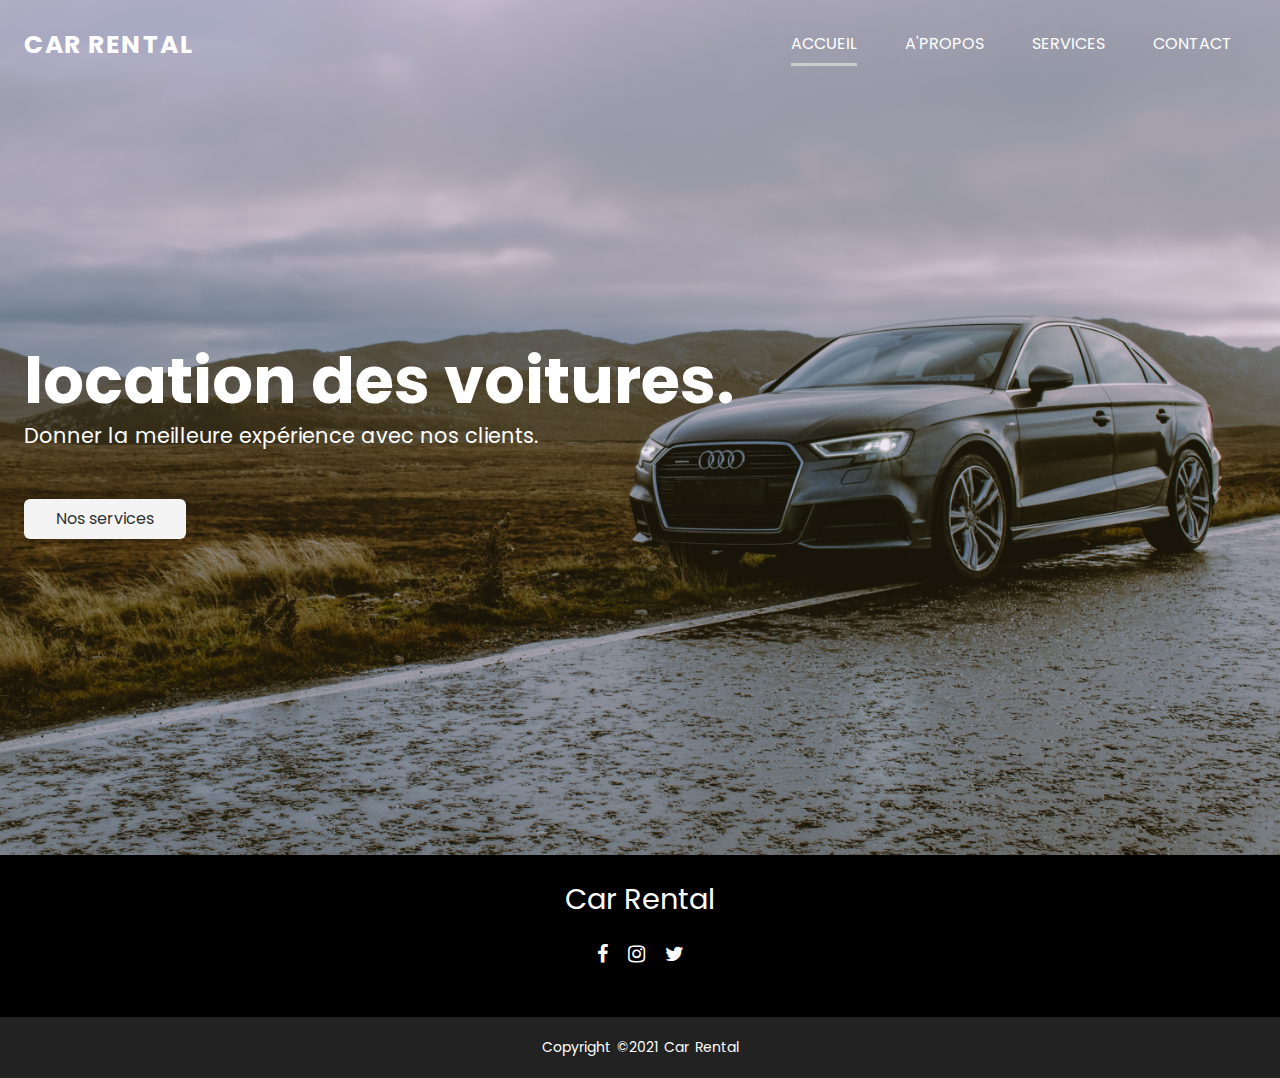
<file: index.html>
<!DOCTYPE html>
<html lang="en">
  <head>
    <meta charset="UTF-8" />
    <meta name="viewport" content="width=device-width, initial-scale=1.0" />
    <link rel="stylesheet" href="/css/style.css" />
    <link rel="stylesheet" href="https://stackpath.bootstrapcdn.com/font-awesome/4.7.0/css/font-awesome.min.css">
    <title>Car Rental</title>
  </head>
  <body>
    <header id="header-home">
      <div class="container">
        <nav id="main-nav">
          <h4 class="logo">Car Rental</h4>
          <ul>
            <li><a href="index.html" class="current">Accueil</a></li>
            <li><a href="about.html">A'propos</a></li>
            <li><a href="services.html">Services</a></li>
            <li><a href="contact.html">Contact</a></li>
          </ul>
        </nav>
        <div class="header-content">
          <h1>location des voitures.</h1>
          <p class="lead">Donner la meilleure expérience avec nos clients.</p>
          <a href="services.html" class="btn-light">Nos services</a>
        </div>
      </div>
    </header> 
   
      
  

    <footer>
      <div id="mainfooter">
        <h3>Car Rental</h3>
        <ul class="socials">
          <li>
            <a href="#" target="_blank"><i class="fa fa-facebook"></i></a>
          </li>
          <li>
            <a href="#"target="_blank"><i class="fa fa-instagram"></i></a>
          </li>
          <li>
            <a href="#" target="_blank"><i class="fa fa-twitter"></i></a>
          </li>
        </ul>
      </div>
      <div class="footerBottom">
        <p>copyright &copy;2021 Car Rental</p>
      </div>
    </footer>
  </body>
</html>
</file>
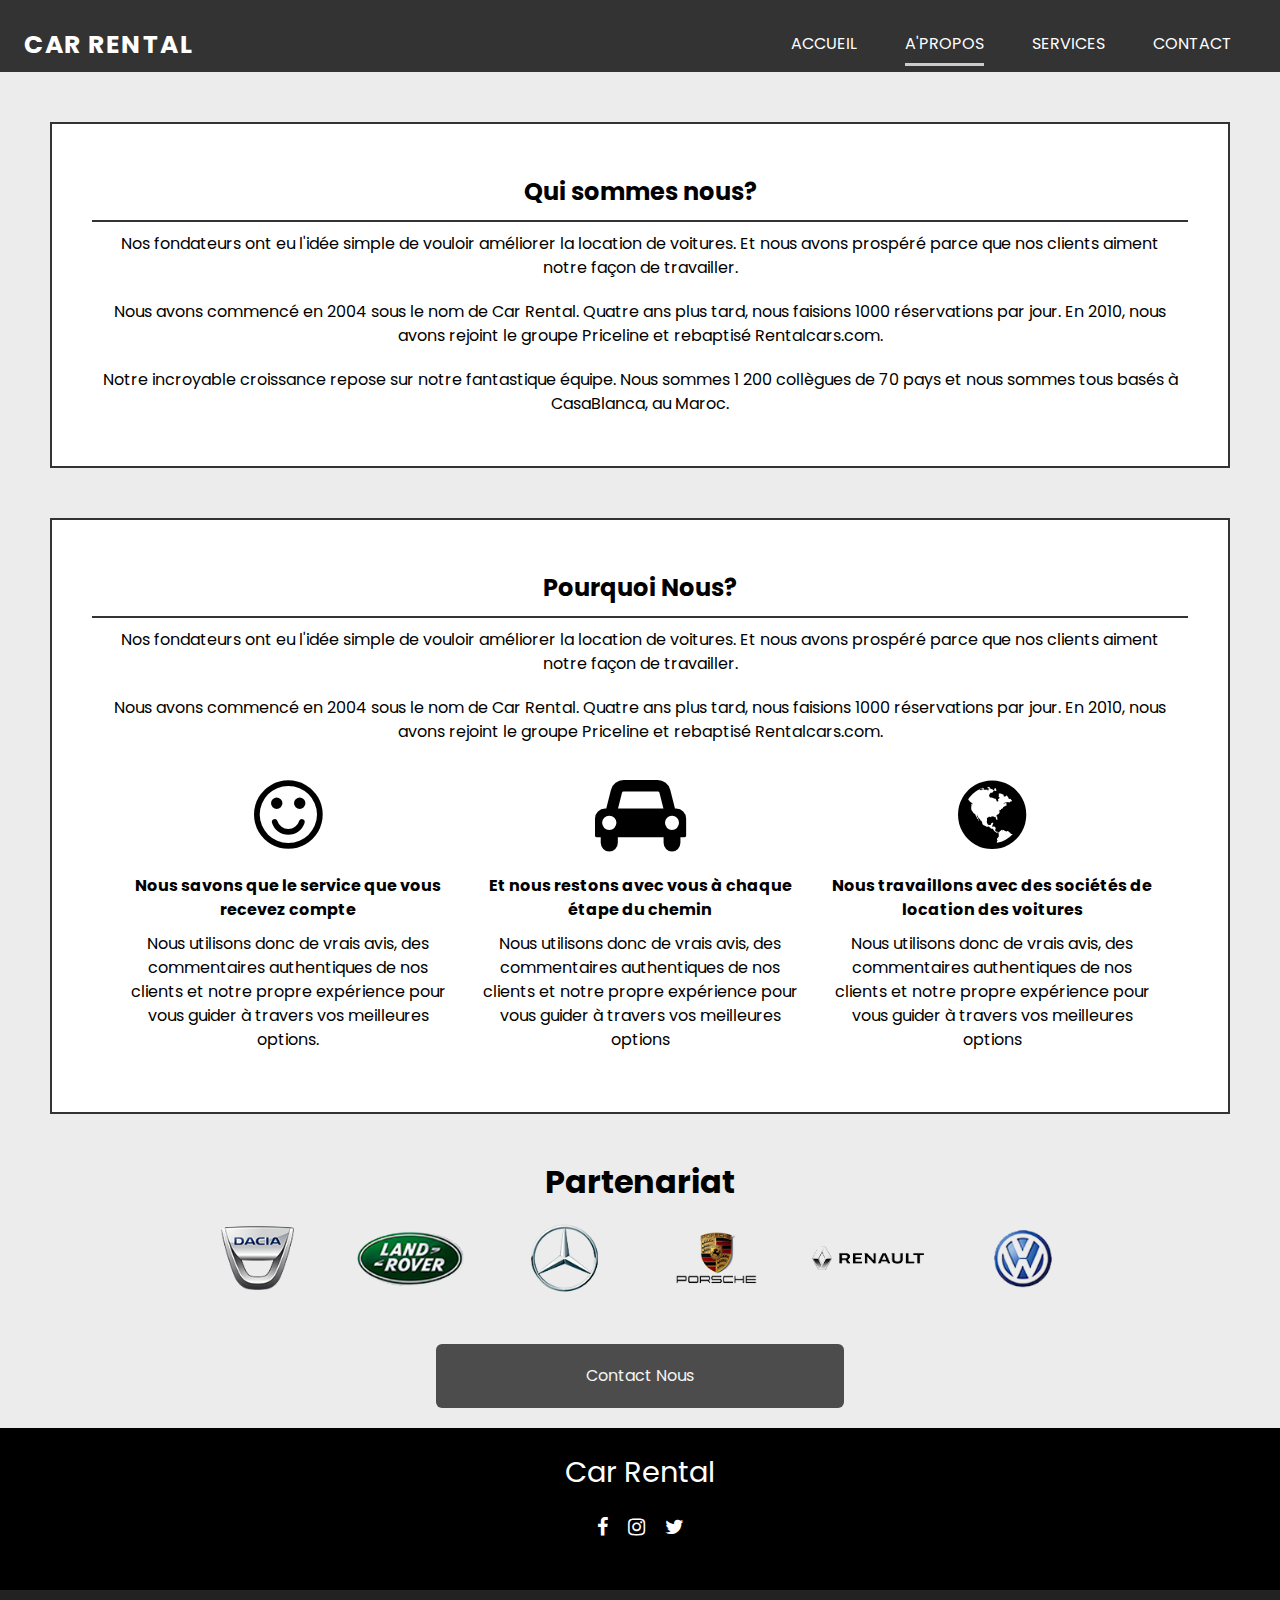
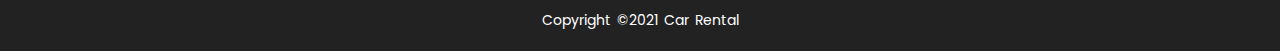
<file: about.html>
<!DOCTYPE html>
<html lang="en">
  <head>
    <meta charset="UTF-8" />
    <meta name="viewport" content="width=device-width, initial-scale=1.0" />
    <link rel="stylesheet" href="/css/style.css" />
    <link rel="stylesheet" href="https://stackpath.bootstrapcdn.com/font-awesome/4.7.0/css/font-awesome.min.css">
    <title>Car Rental</title>
  </head>
  <body>
    <header id="header-about" class="bg-dark" >
      <div class="container">
        <nav id="main-nav" >
          <h4 class="logo">Car Rental</h4>
          <ul>
            <li><a href="index.html">Accueil</a></li>
            <li><a href="about.html" class="current">A'propos</a></li>
            <li><a href="services.html">Services</a></li>
            <li><a href="contact.html">Contact</a></li>
          </ul>
        </nav>
    </header> 
    <section class="box">
        <div >
           <h2>Qui sommes nous?</h2> 
        </div>
        <div>
            <p>Nos fondateurs ont eu l'idée simple de vouloir améliorer la location de voitures. Et nous avons prospéré parce que nos clients aiment notre façon de travailler.</p>
            <p>Nous avons commencé en 2004 sous le nom de Car Rental. Quatre ans plus tard, nous faisions 1000 réservations par jour. En 2010, nous avons rejoint le groupe Priceline et rebaptisé Rentalcars.com.</p>
            <p>Notre incroyable croissance repose sur notre fantastique équipe. Nous sommes 1 200 collègues de 70 pays et nous sommes tous basés à CasaBlanca, au Maroc.</p>

        </div>
    </section>
    <section class="box2">
        <div >
           <h2>Pourquoi Nous?</h2> 
        </div>
        <div>
            <p>Nos fondateurs ont eu l'idée simple de vouloir améliorer la location de voitures. Et nous avons prospéré parce que nos clients aiment notre façon de travailler.</p>
            <p>Nous avons commencé en 2004 sous le nom de Car Rental. Quatre ans plus tard, nous faisions 1000 réservations par jour. En 2010, nous avons rejoint le groupe Priceline et rebaptisé Rentalcars.com.</p>
        </div>
        <div class="facontainer">
        <div>
            <div><i class="fa fa-smile-o fa-5x"></i></div>
            <h4>Nous savons que le service que vous recevez compte</h4>
            <p>Nous utilisons donc de vrais avis, des commentaires authentiques de nos clients et notre propre expérience pour vous guider à travers vos meilleures options.</p>
            
        </div>
        <div>
            <div><i class="fa fa-car fa-5x"></i></div>
            <h4>Et nous restons avec vous à chaque étape du chemin</h4>
            <p>Nous utilisons donc de vrais avis, des commentaires authentiques de nos clients et notre propre expérience pour vous guider à travers vos meilleures options</p>
            
        </div>
        <div>
            <div><i class="fa fa-globe fa-5x"></i></div>
            <h4>Nous travaillons avec des sociétés de location des voitures</h4>
            <p>Nous utilisons donc de vrais avis, des commentaires authentiques de nos clients et notre propre expérience pour vous guider à travers vos meilleures options</p>
            
        </div>
    </div>
    </section>
    <section>
      <div class="container">
        <h2>Partenariat</h2>
        <div class="items">
        <div><img src="/img/dacia.png" alt=""></div>
        <div><img src="/img/landorver.png" alt=""></div>
        <div><img src="/img/Mercedes.png" alt=""></div>
        <div><img src="/img/porsche.png" alt=""></div>
        <div><img src="/img/renault.png" alt=""></div>
        <div><img src="/img/vols.png" alt=""></div>
      </div>
      </div>
    </section>

    
      <div class="center">
        <a href="contact.html" class="btn-dark">Contact Nous</a>
      </div>
   

    <footer>
      <div id="mainfooter">
        <h3>Car Rental</h3>
        <ul class="socials">
          <li>
            <a href="#" target="_blank"><i class="fa fa-facebook"></i></a>
          </li>
          <li>
            <a href="#" target="_blank"><i class="fa fa-instagram"></i></a>
          </li>
          <li>
            <a href="#" target="_blank"><i class="fa fa-twitter"></i></a>
          </li>
        </ul>
      </div>
      <div class="footerBottom">
        <p>copyright &copy;2021 Car Rental</p>
      </div>
    </footer>
  </body>
</html>
</file>
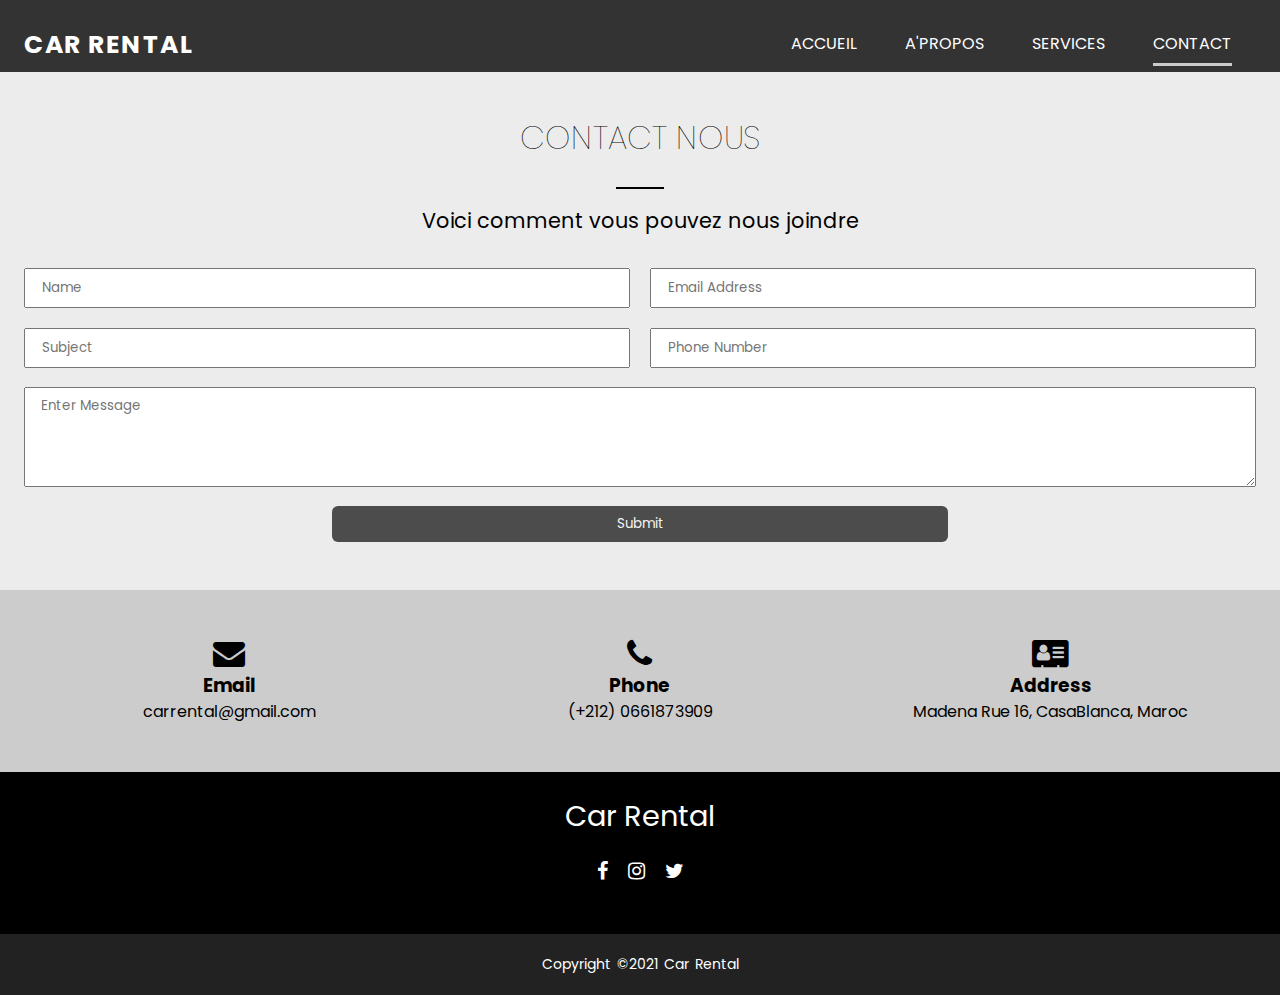
<file: contact.html>
<!DOCTYPE html>
<html lang="en">
  <head>
    <meta charset="UTF-8" />
    <meta name="viewport" content="width=device-width, initial-scale=1.0" />
    <link rel="stylesheet" href="/css/style.css" />
    <link rel="stylesheet" href="https://stackpath.bootstrapcdn.com/font-awesome/4.7.0/css/font-awesome.min.css">
    <title>Car Rental</title>
  </head>
  <body>
    <header id="header-about" class="bg-dark" >
      <div class="container">
        <nav id="main-nav" >
          <h4 class="logo">Car Rental</h4>
          <ul>
            <li><a href="index.html">Accueil</a></li>
            <li><a href="about.html" >A'propos</a></li>
            <li><a href="services.html">Services</a></li>
            <li><a href="contact.html" class="current"*>Contact</a></li>
          </ul>
        </nav>
    </header> 
    <section id="contact-a">
        <div class="container">
          <h2 class="section-title">Contact Nous</h2>
          <div class="bottom-line"></div>
          <p class="lead">Voici comment vous pouvez nous joindre</p>
          <form method="POST" data-netlify="true" data-netlify-recaptcha="true">
            <div class="text-fields">
              <input
                type="text"
                class="text-input name-input"
                placeholder="Name"
                name="name"
              />
              <input
                type="text"
                class="text-input subject-input"
                placeholder="Subject"
                name="subject"
              />
              <input
                type="email"
                class="text-input email-input"
                placeholder="Email Address"
                name="email"
              />
              <input
                type="text"
                class="text-input phone-input"
                placeholder="Phone Number"
                name="phone"
              />
              <textarea
                class="text-input message-input"
                placeholder="Enter Message"
                name="message"
              ></textarea>
            </div>
            <button type="submit" class="btn-dark">Submit</button>
          </form>
        </div>
      </section>
          <!-- Section B: Contact Info -->
          <section id="contact-b" class="bg-dark">
            <div class="container">
              <div class="contact-info">
                <div>
                  <i class="fa fa-envelope fa-2x"></i>
                  <h3>Email</h3>
                  <p>carrental@gmail.com</p>
                </div>
                <div>
                  <i class="fa fa-phone fa-2x"></i>
                  <h3>Phone</h3>
                  <p>(+212) 0661873909</p>
                </div>
                <div>
                  <i class="fa fa-address-card fa-2x"></i>
                  <h3>Address</h3>
                  <p>Madena Rue 16, CasaBlanca, Maroc</p>
                </div>
              </div>
            </div>
          </section>
  
   

    <footer>
      <div id="mainfooter">
        <h3>Car Rental</h3>
        <ul class="socials">
          <li>
            <a href="#" target="_blank"><i class="fa fa-facebook"></i></a>
          </li>
          <li>
            <a href="#" target="_blank"><i class="fa fa-instagram"></i></a>
          </li>
          <li>
            <a href="#" target="_blank"><i class="fa fa-twitter"></i></a>
          </li>
        </ul>
      </div>
      <div class="footerBottom">
        <p>copyright &copy;2021 Car Rental</p>
      </div>
    </footer>
  </body>
</html>
</file>
<file: css/style.css>
@import url("https://fonts.googleapis.com/css2?family=Poppins:ital,wght@0,300;0,400;0,500;0,600;0,700;1,300;1,400;1,500;1,600;1,700&display=swap");
* {
  margin: 0;
  padding: 0;
  box-sizing: border-box;
  font-family: "Poppins", sans-serif;
}
body {
  line-height: 1.5;
  background: #ececec;
}
a {
  text-decoration: none;
}
ul {
  list-style: none;
}
img {
  width: 100%;
}
.bg-dark {
  background-color: #333;
}
.btn-light,
.btn-dark {
  display: inline-block;
  padding: 0.5rem 2rem;
  border-radius: 6px;
  transition: all 0.5s;
  border: none;
  cursor: pointer;
}
.btn-light {
  color: #333;
  background-color: #f4f4f4;
  transition: all 0.5s;
}

.btn-dark {
  color: #f4f4f4;
  background-color: rgb(77, 76, 76);
  transition: all 0.5s;
}
.btn-light:hover {
  transform: scale(1.1);
  background-color: #333;
  color: #fff;
  font-size: 15px;
}
.btn-dark:hover {
  transform: scale(1.1);
  background-color: rgba(92, 92, 92, 0.514);
  color: #333;
  font-size: 15px;
}
.container {
  max-width: 1280px;
  padding: 0 1.5rem;
  margin: auto;
  overflow: hidden;
}
.container h2 {
  font-size: 2rem;
  margin-bottom: 1.5rem;
  line-height: 1.1;
  text-align: center;
}
.container .items {
  display: flex;
  justify-content: center;
  margin-bottom: 50px;
}
.container .items img {
  display: block;
  margin: auto;
  width: 80%;
}
.center {
  display: flex;
  justify-content: center;
  margin-bottom: 20px;
}
.center .btn-dark {
  display: block;
  padding: 20px 150px;
}

#header-home {
  background: url(/img/showcase.jpg) no-repeat center right/cover;
  background-color: rgba(0, 0, 0, 9);
  height: 95vh;
  color: #fff;
}

#main-nav {
  display: flex;
  justify-content: space-between;
  padding-top: 1rem;
}
.logo {
  text-transform: uppercase;
  letter-spacing: 1.5px;
  font-size: 25px;
  margin-top: 10px;
  color: white;
}
#main-nav ul {
  display: flex;
}
#main-nav li {
  padding: 1rem 1.5rem;
}
#main-nav a {
  text-decoration: none;
  color: #fff;
  text-transform: uppercase;
  border-bottom: 3px transparent solid;
  padding-bottom: 0.5rem;
  transition: border-color 0.5ms;
}
#main-nav a:hover {
  border-color: #ccc;
}
#main-nav a.current {
  border-color: #ccc;
}

#header-home .header-content {
  margin: 22% 0 0 0;
}
#header-home h1 {
  font-size: 4rem;
  line-height: 1.2;
}
#header-home a {
  margin-top: 1rem;
}

.box {
  margin: 50px;
  padding: 40px;
  text-align: center;
  border: 2px solid #333;
  background-color: white;
}
.box div h2 {
  padding: 10px;
  border-bottom: 2px solid #333;
}
.box p {
  padding: 10px;
  line-height: 1.5rem;
}
.box2 {
  margin: 50px;
  padding: 40px;
  text-align: center;
  border: 2px solid #333;
  background-color: white;
}
.box2 div h2 {
  padding: 10px;
  border-bottom: 2px solid #333;
}
.box2 p {
  padding: 10px;
  line-height: 1.5rem;
}
.facontainer {
  display: flex;
  justify-content: space-around;
  align-items: center;
  margin-top: 10px;
  padding: 10px 20px;
}
.facontainer h4 {
  margin-top: 20px;
}
#contact-a {
  align-items: center;
  text-align: center;
  padding: 3rem 0;
}
.section-title {
  font-size: 2rem;
  display: block;
  padding-bottom: 0.5rem;
  text-align: center;
  font-weight: 100;
  text-transform: uppercase;
}
.bottom-line {
  height: 2px;
  width: 3rem;
  background: black;
  display: block;
  margin: 0 auto 1rem auto;
}
.lead {
  font-size: 1.3rem;
  margin-bottom: 2rem;
}
#contact-a .text-fields {
  display: grid;
  grid-template-areas:
    "name email"
    "subject phone"
    "message message";
  grid-gap: 1.2rem;
  margin-bottom: 1.2rem;
}
#contact-a button[type="submit"] {
  width: 50%;
}
#contact-a .text-fields .text-input {
  padding: 0.5rem 1rem;
}
#contact-a .text-fields .name-input {
  grid-area: name;
}
#contact-a .text-fields .subject-input {
  grid-area: subject;
}
#contact-a .text-fields .email-input {
  grid-area: email;
}
#contact-a .text-fields .phone-input {
  grid-area: phone;
}
#contact-a .text-fields .message-input {
  grid-area: message;
  height: 100px;
}
#contact-b {
  align-items: center;
  text-align: center;
  padding: 3rem 0;
  background-color: #ccc;
}
#contact-b .contact-info {
  display: grid;
  grid-template-columns: repeat(3, 1fr);
  text-align: center;
}
#service-a {
  text-align: center;
  padding: 3rem 0;
}
.Cars {
  display: grid;
  grid-template-columns: repeat(3, 1fr);
  box-shadow: 0 5px 10px 0 rgb(0 0 0 / 30%);
  border-radius: 10px;
}
.single-car {
  margin: 6px;
  text-align: center;
  margin-bottom: 20px;
  color: #fff;
  position: relative;
}
.single-car img {
  height: 100%;
  width: 100%;
  border-radius: 7px;
}
.overlay {
  width: 100%;
  height: 100%;
  position: absolute;
  top: 0;
  border-radius: 7px;
  cursor: pointer;
  background: rgba(82, 81, 81, 0.6);
  opacity: 0;
  transition: 1s;
}
.single-car:hover .overlay {
  opacity: 1;
}
.car-description {
  width: 80%;
  position: absolute;
  bottom: 0;
  left: 50%;
  opacity: 0;
  transform: translateX(-50%);
  transition: 1s;
}
.car-description p {
  line-height: 2rem;
  margin: 4px 0px 20px 0px;
  font-size: 14px;
}
.single-car:hover .car-description {
  bottom: 30%;
  opacity: 1;
}
footer {
  height: auto;
  background-color: black;
  width: 100vw;
  padding-top: 20px;
  color: #fff;
}
#mainfooter {
  display: flex;
  align-items: center;
  justify-content: center;
  flex-direction: column;
  text-align: center;
}
#mainfooter h3 {
  font-size: 1.8rem;
  font-weight: 400;
  text-transform: capitalize;
  line-height: 3rem;
}
#mainfooter p {
  max-width: 500px;
  margin: 10px auto;
  line-height: 28px;
  font-size: 14px;
}
.socials {
  list-style: none;
  display: flex;
  align-items: center;
  justify-content: center;
  margin: 1rem 0 3rem 0;
}
.socials li {
  margin: 0 10px;
}
.socials a {
  text-decoration: none;
  color: #fff;
  font-size: 20px;
}
.socials ul li a i {
  font-size: 1.1rem;
  filter: invert(1);
  transition: transform ease-in-out;
}
.socials a i:hover,
.socials a i:focus {
  transform: scale(1.1);
}
.footerBottom {
  background-color: #222;
  width: 100vw;
  padding: 20px;
  text-align: center;
}
.footerBottom p {
  text-align: center;
  font-size: 14px;
  word-spacing: 2px;
  text-transform: capitalize;
}
@media (max-width: 815px) {
  #main-nav {
    flex-direction: column;
    align-items: center;
  }
  #header-home .header-content {
    display: flex;
    flex-direction: column;
    align-items: center;
    margin-top: 30%;
  }
  .Cars {
    grid-template-columns: repeat(2, 1fr);
  }
}
@media (max-width: 615px) {
  #main-nav a {
    font-size: 10px;
  }
  #header-home .header-content {
    display: flex;
    flex-direction: column;
    align-items: center;
    margin-top: 30%;
  }
  #header-home .header-content h1 {
    font-size: 40px;
  }
  .box,
  .box2 {
    padding: 0px 30px;
    margin: 10px 10px;
  }

  .box h2 {
    font-size: large;
  }
  .box p {
    font-size: 13px;
  }
  .box2 h2 {
    font-size: large;
  }
  .box2 p {
    font-size: 13px;
  }
  .center .btn-dark {
    display: block;
    padding: 15px 20px;
  }
  #contact-a .text-fields {
    grid-template-areas:
      "name"
      "subject"
      "email"
      "phone"
      "message";
  }
  #contact-b .contact-info {
    grid-template-columns: 1fr;
  }
  #contact-b div {
    margin-bottom: 1rem;
    padding-bottom: 1rem;
    border-bottom: 1px #555 solid;
  }
  #contact-b div:last-child {
    border: none;
    margin-bottom: 0;
    padding-bottom: 0;
  }
  .Cars {
    grid-template-columns: 1fr;
  }
}
</file>
